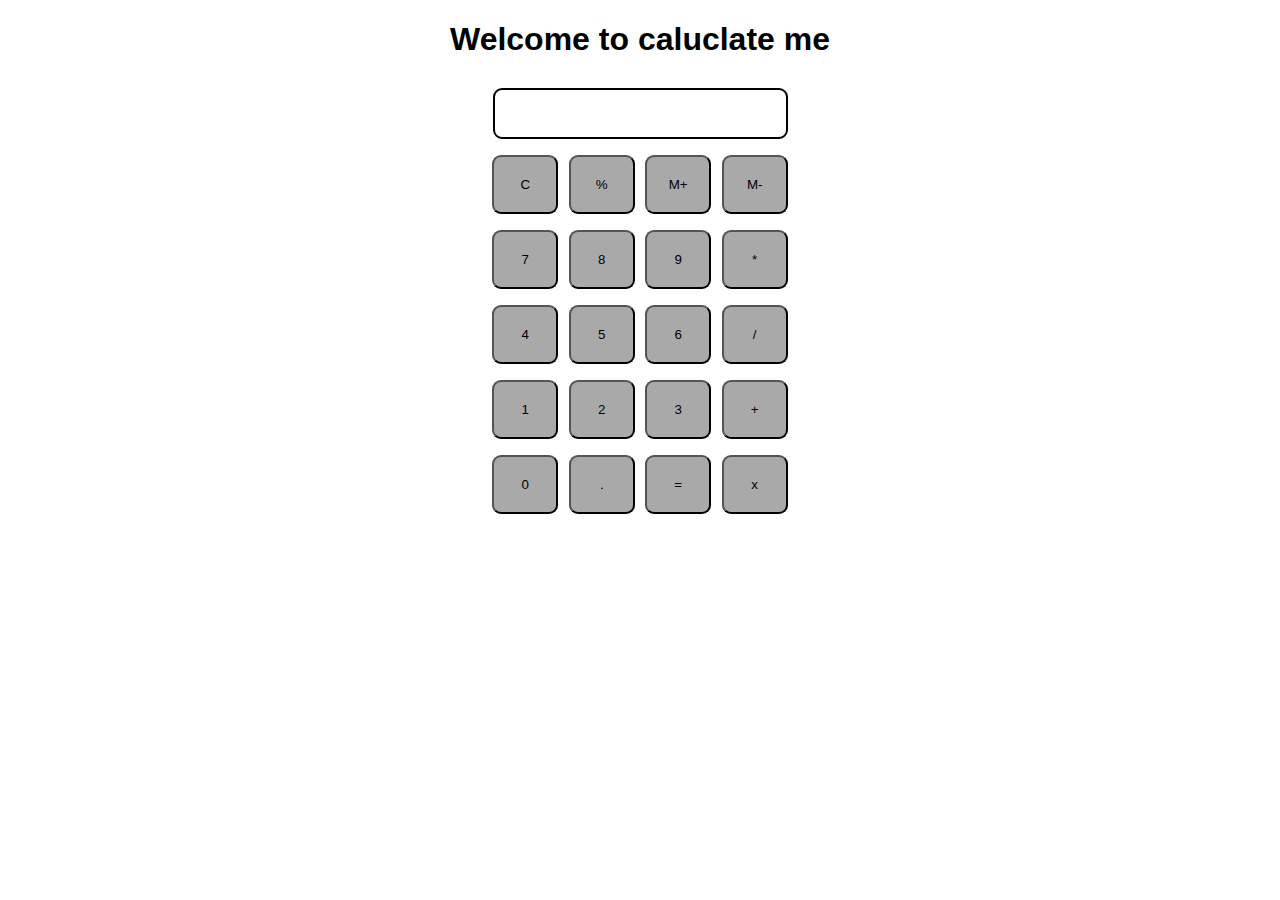
<file: caluclator/index.html>
<!DOCTYPE html>
<html lang="en">
<head>
    <meta charset="UTF-8">
    <meta name="viewport" content="width=device-width, initial-scale=1.0">
    <title>Caluclator</title>
    <link rel="stylesheet" href="style.css">
    <link rel="stylesheet" href="util.css">

</head>
<body>
    <h1 class="text-center">Welcome to caluclate me</h1>
      <div class="container  mx-auto flex flex-col">
        <div class="row">
            <input class="row" type="text">

        </div>
        <div class="row">
            <button class="button">C</button>
            <button class="button">%</button>
            <button class="button">M+</button>
            <button class="button">M-</button>
        </div>
        <div class="row"> 
         
             <button class="button">7</button>
             <button class="button">8</button>
             <button class="button">9</button>
             <button class="button">*</button>
         </div>
         <div class="row">
            <button class="button">4</button>
            <button class="button">5</button>
            <button class="button">6</button>
            <button class="button">/</button>
        </div>
        <div class="row">
            <button class="button">1</button>
            <button class="button">2</button>
            <button class="button">3</button>
            <button class="button">+</button>
        </div>
        <div class="row">
            <button class="button">0</button>
            <button class="button">.</button>
            <button class="button">=</button>
            <button class="button">x</button>
        </div>
        
        </div>

      </div>
      <script src="index.js"></script>

</body>
</html>
</file>
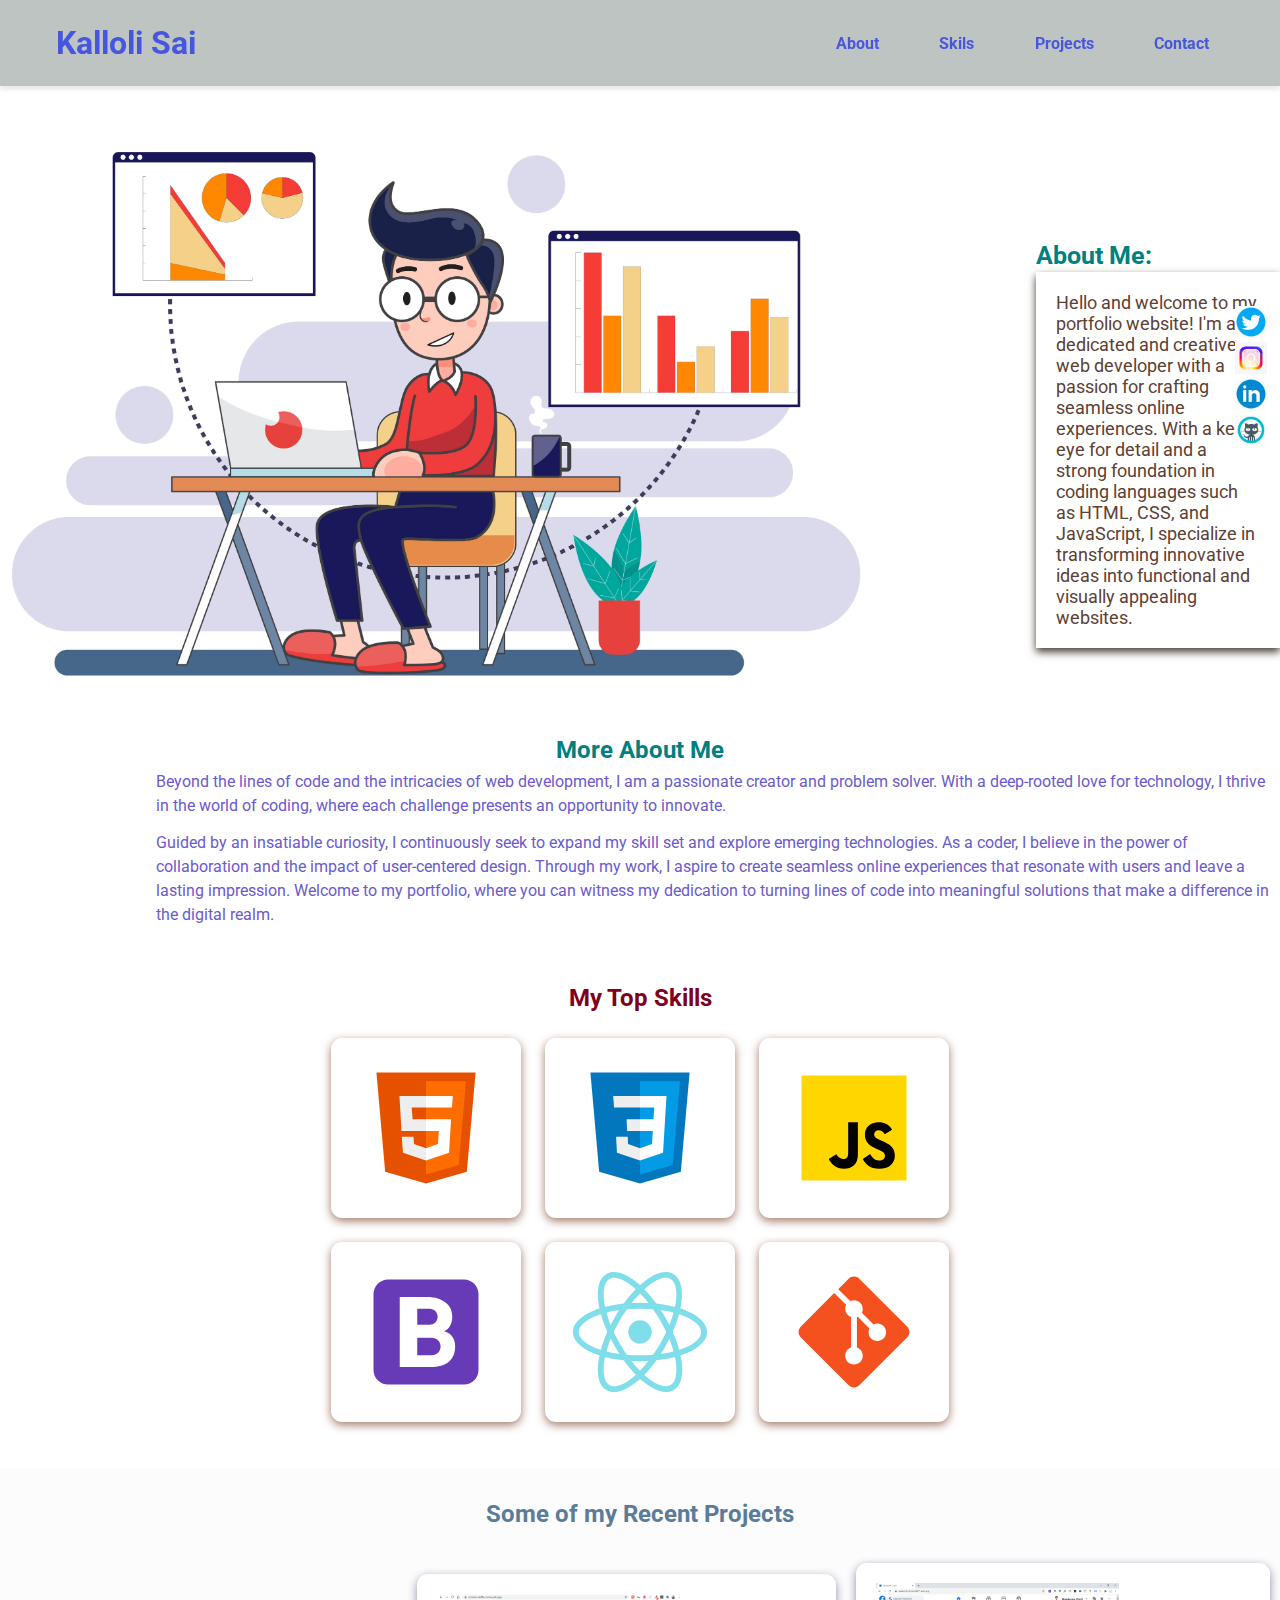
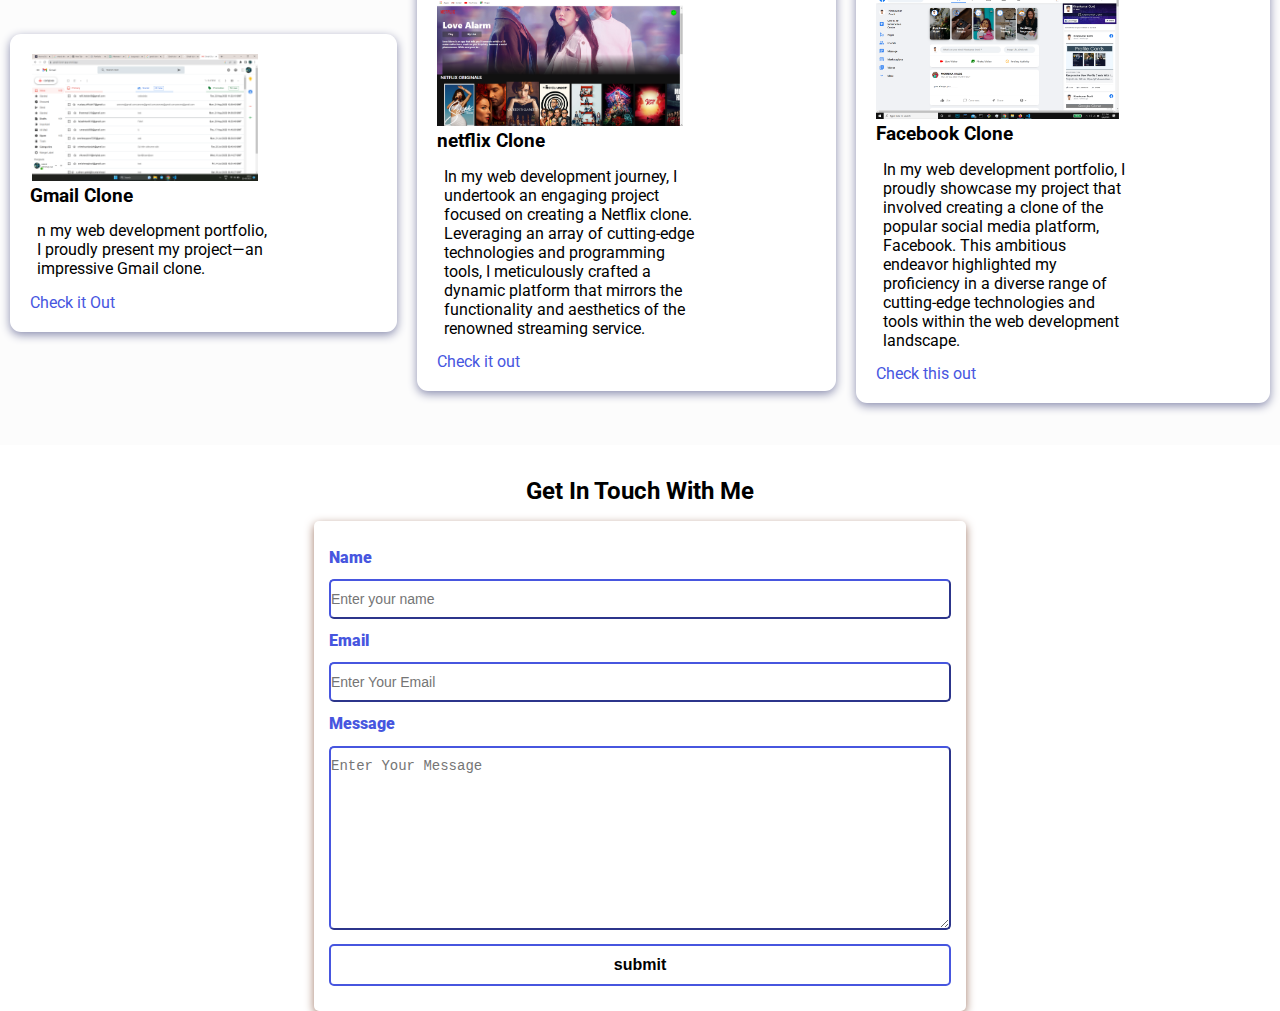
<file: Portfolio website/index.html>
<!DOCTYPE html>
<html lang="en">
<head>
    <meta charset="UTF-8">
    <meta name="viewport" content="width=device-width, initial-scale=1.0">
    <title>Portfolio</title>
    <link rel="stylesheet" href="style.css">
</head>
<body>
    <nav>
        <h1>Kalloli Sai</h1>
        <ul class="navigation">
            <li><a href="#about" class="nav-link">About</a></li>
            <li><a href="#skills" class="nav-link">Skils</a></li>
            <li><a href="Projects" class="nav-link">Projects</a></li>
            <li><a href="#Contact" class="nav-link">Contact</a></li>
        </ul>
    </nav>
    <section class="hero" id="about">
        <img src="./images/11879291_202011_01.jpg" alt="img"/>
        <div class="bio animate_animated animate_shakex">
            <h2 class="bio-title">About Me:</h2>
            <p class="bio-text">
                Hello and welcome to my portfolio website! I'm a dedicated and creative web developer with a passion for crafting seamless online experiences. With a keen eye for detail and a strong foundation in coding languages such as HTML, CSS, and JavaScript, I specialize in transforming innovative ideas into functional and visually appealing websites.
            </p>
        </div>
    </section>
    <section class="more-about">
        <h2>More About Me</h2>
        <p>
            Beyond the lines of code and the intricacies of web development, I am a passionate creator and problem solver. With a deep-rooted love for technology, I thrive in the world of coding, where each challenge presents an opportunity to innovate.
        </p>
        <p>
            Guided by an insatiable curiosity, I continuously seek to expand my skill set and explore emerging technologies. As a coder, I believe in the power of collaboration and the impact of user-centered design. Through my work, I aspire to create seamless online experiences that resonate with users and leave a lasting impression. Welcome to my portfolio, where you can witness my dedication to turning lines of code into meaningful solutions that make a difference in the digital realm.
        </p>
    </section>
    <section class="skills" id="skills">
        <h2 class="skill-header">My Top Skills</h2>
        <div class="skills-wrapper">
            <div class="first-set animate__animated animate__puls">
                <img src="./icons/icons8-html-5 (1).svg" alt="lazy" class="icon icon-card" loading="lazy"/>
                <img src="./icons/icons8-css3 (2).svg" alt="imgs" class="icon icon-card" loading="lazy" />
                <img src="./icons/icons8-javascript (1).svg" alt="imgs" class="icon icon-card" loadin="lazy"/>
                </div>
                <img src="./icons/icons8-bootstrap (1).svg" class="icon icon-card" alt="imgs" loading="lazy"/>
                <img src="./icons/icons8-react-native (1).svg" class="icon icon-card" alt="imgs" loading="lazy"/>
                <img src="./icons/icons8-git (1).svg" class="icon icon-card" alt="imgs" loading="lazy"/>

            </div>
        </div>
    </section>
    <section class="projects" id="projects">
    <h2 class="projects-title">Some of my Recent Projects</h2>
    <div class="projects-container">
    <div class="project-container project-card">
        <img src="./images/Screenshot (90).png" loading="lazy" class="project-pic  photo"/>
        <h3 class="project-title">Gmail Clone</h3>
        <p class="project-details">n my web development portfolio, I proudly present my project—an impressive Gmail clone.  </p>
        <a href="https://github.com/KSAIII/Gmail-clone" target="_blank" class="project-link">Check it Out</a>
    </div>
    <div class="project-container project-card">
        <img src="./images/netflixClone.png" alt="netflixxlone" loading="lazy" class="project-pic">
        <h3 class="project-title">netflix Clone</h3>
        <p class="project-details">
            In my web development journey, I undertook an engaging project focused on creating a Netflix clone. Leveraging an array of cutting-edge technologies and programming tools, I meticulously crafted a dynamic platform that mirrors the functionality and aesthetics of the renowned streaming service.
        </p>
        <a href="https://github.com/KSAIII/KSAIII" target="_blank" class="project-link">Check it out</a>
    </div>
    <div class="project-container project-card">
        <img src="./images/68747470733a2f2f7265732e636c6f7564696e6172792e636f6d2f6b6972616e6b756d6172676f6e74692f696d6167652f75706c6f61642f76313539393536363731332f476974754875622f66616365626f6f6b5f696b706a387a2e706e67.png" alt="fbclone" class="project-pic">
        <h3 class="project-title">Facebook Clone</h3>
        <p class="project-details">
            In my web development portfolio, I proudly showcase my project that involved creating a clone of the popular social media platform, Facebook. This ambitious endeavor highlighted my proficiency in a diverse range of cutting-edge technologies and tools within the web development landscape. 
        </p>
        <a href="https://github.com/KSAIII/Facebook-Clone" target="_blank" class="project-link">Check this out</a>
    </div>
    </div>
    </section>
    <section class="contact" id="contact">
           <h2 >Get In Touch With Me</h2>
           <div class="contact-form-container">
            <div class="contact-form">
            <form action="https://formspree.io/f/xyylngw" method="POST">
            <div class="form-control">
                <label for="name">Name</label>
                <input type="text" id="name" name="sender-name" placeholder="Enter your name" class="input-field" required/>

            </div>
            <div class="form-control">
                <label for="email">Email</label>
                <input type="email" id="email" name="sender-email" placeholder="Enter Your Email" class="input-field" required/>

            </div>
            <div class="form-control">
                <label for="message">Message</label>
                <textarea id="message" cols="60" rows="10" placeholder="Enter Your Message" name="message" class="input-field" required></textarea>
            </div>
            <input type="submit" value="submit" id="submit-btn" class="submit-btn"/>
            </form>
            </div>
           </div>
    </section>
    <div class="socials">
        <a href="https://twitter.com/Sai67030806" target="_blank">
            <img src="./icons/icons8-twitter-circled (1).gif" alt="twitter" loading="lazy" class="aocion"/>

        </a>
        <a href="https://instagram.com/_sai.2002_?utm_source=qr&igshid=NGExMmI2YTkyZg%3D%3D" target="_blank">
            <img src="./icons/icons8-instagram (1).gif" alt="instagram" loading="lazy" class="aocion"/>
        </a>
        <a href="https://www.linkedin.com/in/kallolisai" target="_blank">
            <img src="./icons/icons8-linkedin-circled (1).gif" alt="linkedin" loading="lazy" class="aocion"/>

        </a>
        <a href="https://github.com/KSAIII" target="_blank">
            <img src="./icons/icons8-github (1).gif" alt="git" loading="lazy" class="aocion"/>
        </a>
    </div>
</body>
</html>
</file>
<file: caluclator/style.css>
@import url('https://fonts.googleapis.com/css2?family=Poppins:wght@100;600&family=Ubuntu&display=swap');

body{
    font-family: 'Roboto',sans-serif;
}

.button
{
    padding: 20px;
    margin: 0 3px;
    border: 2px soli black;
    border-radius: 9px;
    cursor: pointer;
    width: 66px;
    background-color:#A9A9A9;
}
.container
{
    align-items: center;
}
.row
{
    margin: 8px 0;
}
.row input
{
    font-size: 23px;
    margin: 0;
    padding:10px 0px ;
    border: 2px solid black;
    border-radius: 9px;
    width: 291px ;
}
</file>
<file: caluclator/util.css>
.text-center
{
    text-align: center;
}
.bg-red
{
    background: red;
}
.mx-auto
{
    margin: auto;
}
.flex-col
{
flex-direction: column;
}
.flex
{
display: flex;
}
.item-center
{
    align-items: center;
}
</file>
<file: Portfolio website/style.css>
@import url("https://fonts.googleapis.com/css2?family=Roboto:ital,wght@0,400;0,900;1,700&display=swap");
:root {
  --font-family: "Roboto", sans-serf;
  --normal-font: 400;
  --bold-font: 700;
  --bolder-font: 900;
  --bg-color: #fcfcfc;
  --primary-color: #4756df;
  --secondary-color: #ff7235;
  --primary-shadow: #8b8eaf;
  --secondary-shadow: #a17a69;
  --bottom-margin: 0.5rem;
  --bottom-margin-2: 1rem;
  --line-height: 1.7rem;
  --transition: 0.3s;
}

html
{
    scroll-behavior: smooth;
}

* {
    margin:0;
    padding: 0;
    box-sizing:border-box;
}
ul
{
    list-style-type: none;
}
a
{
    text-decoration: none;
    color:var(--primary-color);
}
a:hover
{
    color:var(--secondary-color);
}
body
{
    font-family: var(--font-family);
}
nav
{
    position: sticky;
  top: 0;
  left: 0;
  z-index: 1;
  display: flex;
  align-items: center;
  justify-content: space-between;
  padding: 1.5rem 3.5rem;
  background-color: var(--bg-color);
  box-shadow: 0 3px 5px rgba(0, 0, 0, 0.1);
}
.navigation {
   
    justify-content: center;
}
nav h1{
    color: var(--primary-color);
}
nav a
{
    color:var(--primary-color);
    transition: var(--transition);
}
nav a:hover 
{
    color:var(--secondary-color);
    border-bottom: 2px solid var(--secondary-color);
}
nav ul
{
    display: flex;
    gap:1.9rem;
}
.navigation li
{
    margin:0 15px;
}
nav ul li 
{
    font-weight: var(--bold-font);
}
.burger-menu
{
    color: var(--primary-color);
    font-size: 2rem;
    border: 0;
    background-color: transparent;
    cursor: pointer;
    display: none;
}
.image-container {
    max-width: 100%;
}

.image-container img {
    max-width: 100%;
    height: auto;
}
#about img
{
    align-items: center;
    align-content: center;
    width:85%;
    display: block;
    margin-top:0px ;
} 
.hero img {
    display: block;
    max-width: 100%;
    margin-top:0;
    height:105vh;

}
.hero
{
    padding-top: 0;
    margin-top: 0;
}
nav
{
    background-color:#bec4c1;
}
.bio-title
{
    font-size: 25px;
    color: #008080;
}
.hero
{
    display: flex;
}
.hero h2
{
    margin-top:155px;

}
.bio-text
{
    color:#5C4033;
    font-size: 18px;
}
.bio-title h2
{
    font-size:20px;
}
.hero img
{
    height:37.5rem;
    width:37.5rem;
}
.bio {
    width: 75%;
    margin: 0 auto; 
}
.bio-text{
    max-width: 350px;

}
.bio-title
{
    margin-left: 
}
.hero h2,p
{
    margin-left: 150px;
}
.bio-text {
    box-shadow: 0px 4px 8px  #483C32; 

    padding: 20px; 
}
.bio-title
{
    margin-bottom: 1.5px;
}
.more-about p
{
    color: #6a5acd;
    line-height: 1.5;
    padding:0.4rem;
}
.more-about
{
    margin-top: 50px;
    margin-bottom: 50px;
}
.more-about h2
{   color:#008080;

    text-align: center;
}
.skills
{
    max-width: 68.75rem;
    margin: auto;
    text-align: center;
    margin-top: 2.5rem;
}
.skill-header
{
    margin-bottom:1rem;
    color: #800020;
}
.skills-wrapper img
{
    padding:1.25rem;
}
.icon 
{
    width:11.875rem;
    height:11.25rem;
}
.icon-card
{
    background-color: #fff;
    border-radius: 11px;
    box-shadow: 0 3px 10px var(--secondary-shadow);
    padding: 20px;
    margin: 10px;
}
.projects
{
    background-color: var(--bg-color);
    padding: 32px 0;
    margin-top: 2rem;
}
.project-pic
{
    width: 65%;
    height: 60%;
}
.projects-container
{
    display: flex;
    align-items: center;
    justify-content: center;
}
.projects p
{
    margin-left: 1px;
    width: 70%;
}
.projects-title 
{
    align-items: center;
    align-content: center;
    text-align: center;
    margin-bottom: 25px;
    color:#5B7C99;
}
.photo
{
    margin-left: 2px;
}
.project-container p {
    padding: 0.4rem;
  }
  
  .project-title {
    margin-bottom: var(--bottom-margin);
  }
  
  .project-details {
    margin-bottom: var(--bottom-margin);
  }
  
  .project-card {
    background-color: #fff;
    border-radius: 11px;
    box-shadow: 0 3px 10px var(--primary-shadow);
    padding: 20px;
    margin: 10px;
  }
  .contact
  {
    margin-top: 2rem;
  }
  .contact h2
  {
    text-align: center;
    margin-bottom: var(--bottom-margin-2);
  }
  .contact-form-container
  {
    max-width: 40.75rem;
    margin:0 auto;
    padding: 0.938rem;
    border-radius: 5px;
    box-shadow: 0 3px 10px var(--secondary-shadow);
  }
  .contact-form-container label
  {
    line-height: 2.7rem;
    font-weight: var(--bolder-font);
    color:var(--primary-color);
  }

.contact-form-container textarea
{
    min-height: 6.25rem;
    font-size: 14px;
}
.contact-form-container .input-field {
    width: 100%;
    padding-top: 10px;
    padding-bottom: 10px;
    border-radius: 5px;
    border: none;
    border: 2px outset var(--primary-color);
    font-size: 0.875rem;
    outline: none;
  }
  .input-field:placeholder {
    padding: 0.5rem;
    color: var(--primary-color);
  }
  .submit-btn
  {
    width: 100%;
    padding: 10px;
    background-color: #fff;
    border: 2px solid var(--primary-color);
    margin: 10px 0;
    border-radius: 5px;
    font-size: 1rem;
    font-weight: var(--bold-font);
    transition: var(--transition);
  }
  .submit-btn:hover {
    background-color:#fffdd0 ;
    border: 2px solid var(--primary-color);
    cursor: pointer;
  }
  .socials
  {
    display: flex;
    flex-direction: column;
    position: fixed;
    right: 1%;
    bottom:50%;
  }
  .aocion
  {
    height: 2rem;
    width: 2rem;
  }
</file>
